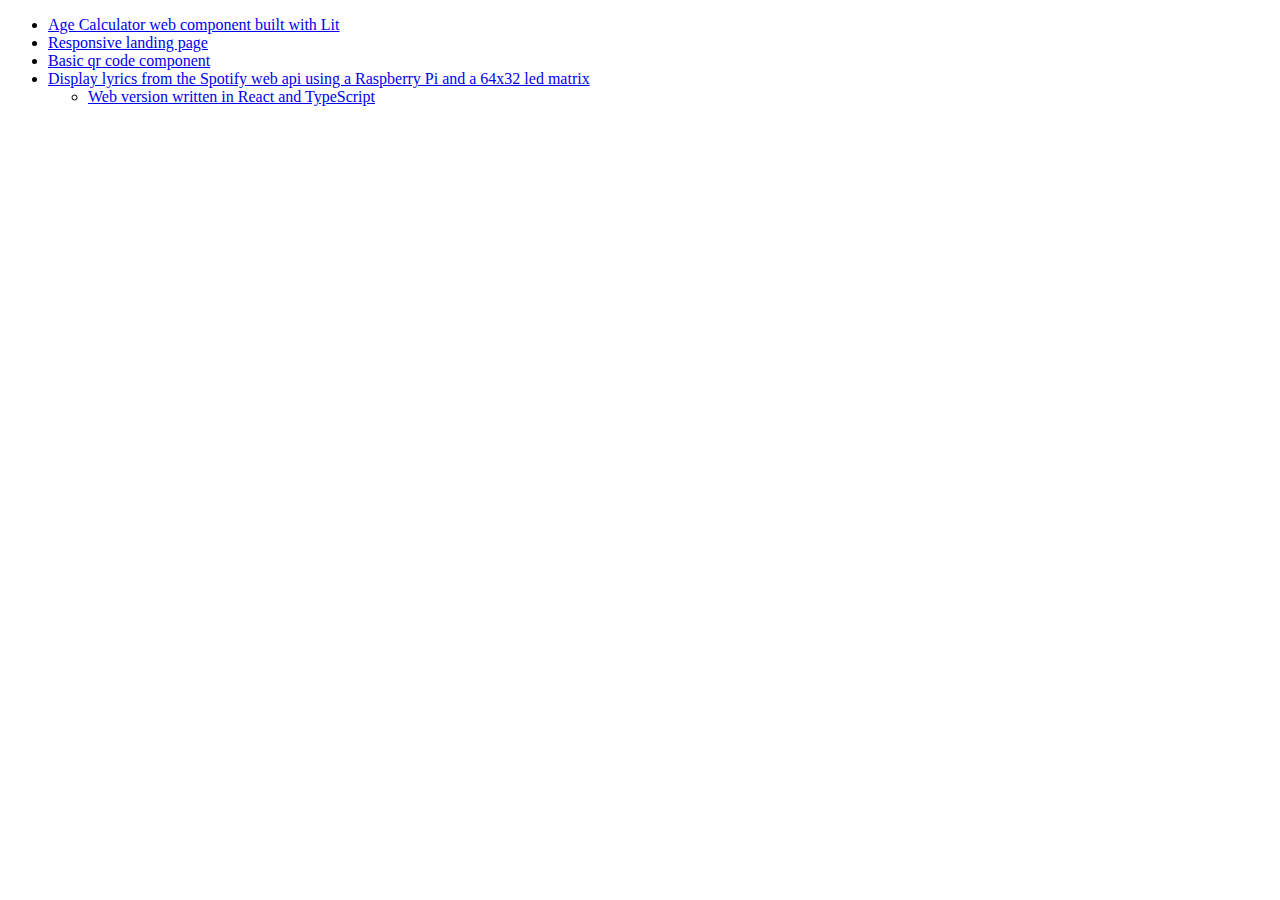
<file: index.html>
<!DOCTYPE html>
<html lang="en">
    <head>
        <meta charset="UTF-8" />
        <meta name="viewport" content="width=device-width, initial-scale=1.0" />
        <!-- displays site properly based on user's device -->
        <link rel="icon" type="image/png" sizes="32x32" href="./images/favicon-32x32.png" />
        <title>Recent Projects</title>
    </head>
    <body>
        <ul>
            <li>
                <a href="https://sperrow.github.io/age-calculator/">Age Calculator web component built with Lit</a>
            </li>
            <li>
                <a href="huddle-landing-page-with-curved-sections-master/index.html"
                    >Responsive landing page</a
                >
            </li>
            <li>
                <a href="qr-code-component-main/index.html">Basic qr code component</a>
            </li>
            <li>
                <a href="https://github.com/sperrow/spotipi-lyrics"
                    >Display lyrics from the Spotify web api using a Raspberry Pi and a 64x32 led matrix</a
                >
                <ul>
                    <li>
                        <a href="https://github.com/sperrow/spotify-lyrics"
                            >Web version written in React and TypeScript</a
                        >
                    </li>
                </ul>
            </li>
        </ul>
    </body>
</html>
</file>
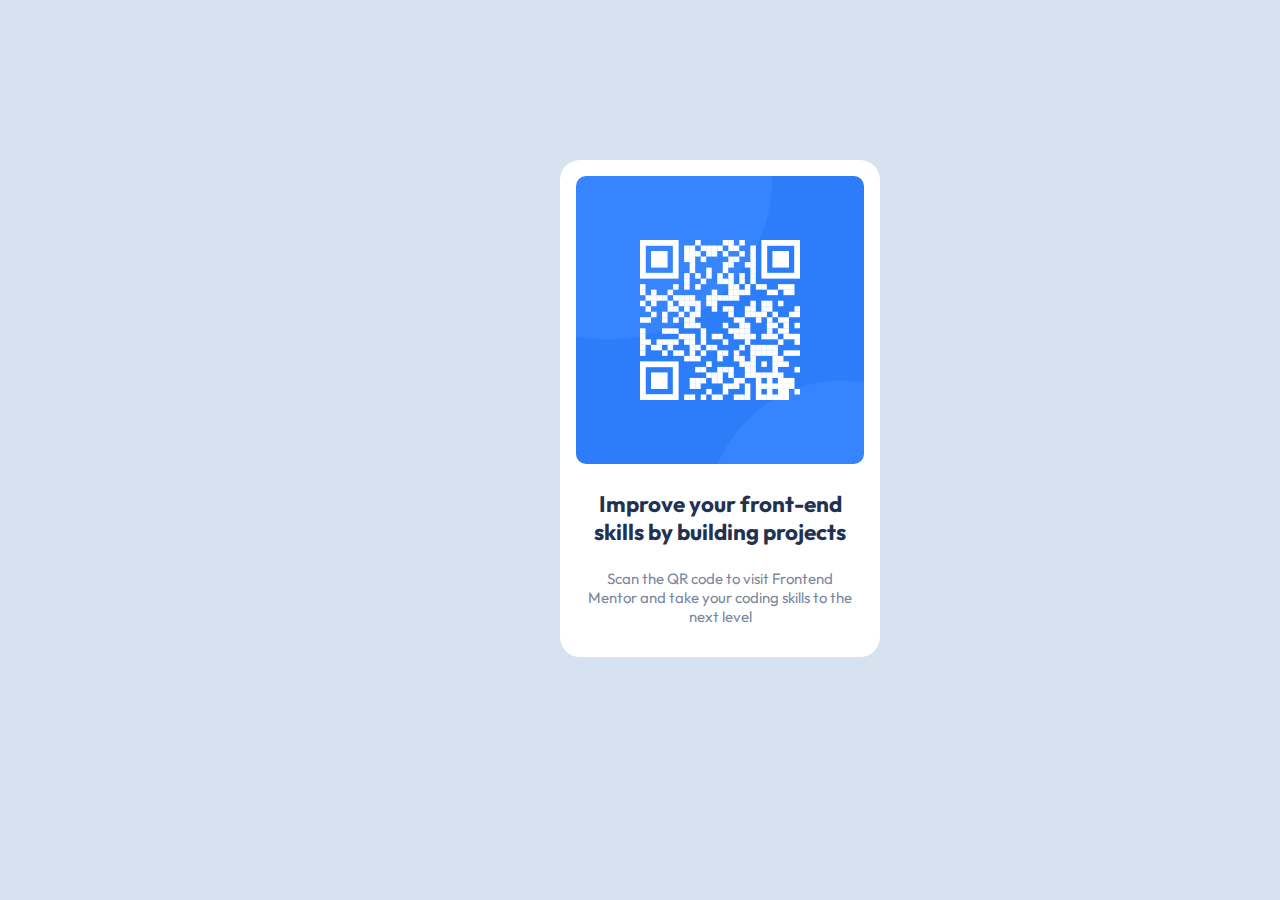
<file: qr-code-component-main/index.html>
<!DOCTYPE html>
<html lang="en">
    <head>
        <meta charset="UTF-8" />
        <meta name="viewport" content="width=device-width, initial-scale=1.0" />
        <!-- displays site properly based on user's device -->
        <link rel="preconnect" href="https://fonts.googleapis.com" />
        <link rel="preconnect" href="https://fonts.gstatic.com" crossorigin />
        <link href="https://fonts.googleapis.com/css2?family=Outfit:wght@400;700&display=swap" rel="stylesheet">
        <link rel="icon" type="image/png" sizes="32x32" href="./images/favicon-32x32.png" />
        <link rel="stylesheet" href="style.css" />

        <title>Frontend Mentor | QR code component</title>
    </head>
    <body>
        <div class="container">
            <div class="card">
                <img class="qr-img" src="images/image-qr-code.png" alt="qr code" />
                <div class="text-container">
                  <p class="headline">Improve your front-end skills by building projects</p>
                  <p>Scan the QR code to visit Frontend Mentor and take your coding skills to the next level</p>
                </div>
            </div>
        </div>
    </body>
</html>
</file>
<file: qr-code-component-main/style.css>
html,
body {
    height: 100%;
    width: 100%;
    margin: 0;
    padding: 0;
    left: 0;
    top: 0;
    font-size: 100%;
}

body {
    background-color: hsl(212, 45%, 89%);
    font-family: 'Outfit', sans-serif;
    font-weight: 400;
    font-size: 15px;
    color: hsl(220, 15%, 55%);
}

.container {
    display: flex;
    justify-content: center;
    margin: 0 auto;
    width: 375px;
}

.card {
    border-radius: 20px;
    text-align: center;
    width: 20%;
    height: 50%;
    background-color: white;
    margin: 10rem 0;
    padding: 1rem;
}

.qr-img {
    border-radius: 10px;
    width: 100%;
}

.text-container {
    margin: 0 0.4rem;
}

.headline {
    font-weight: 700;
    font-size: 1.4rem;
    color: hsl(218, 44%, 22%);
}

@media only screen and (min-width: 768px) {
    .container {
        width: 1440px;
    }
}
</file>
